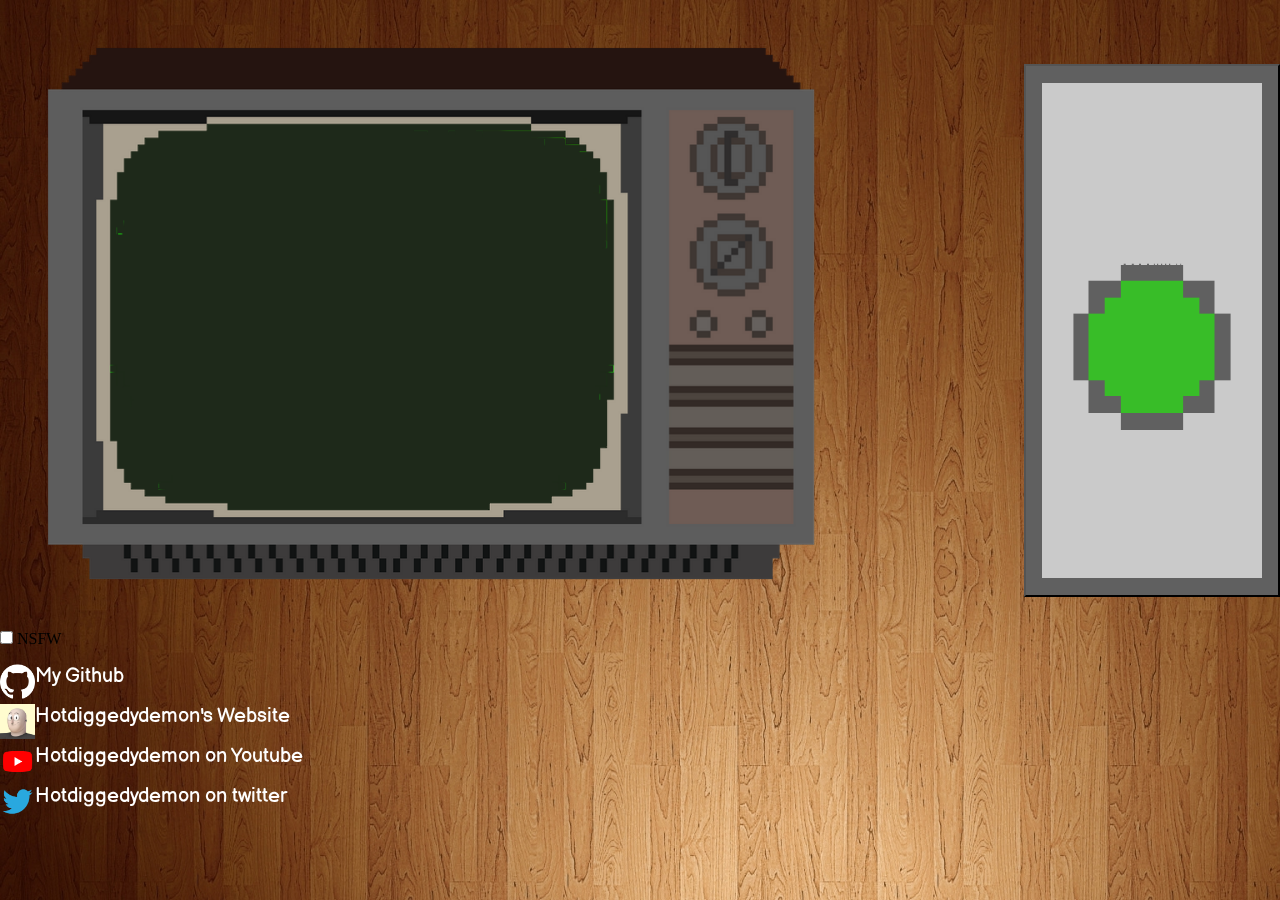
<file: burnbot/index.html>
<!DOCTYPE html>
<html>
<head>
	<title>Burnbot Simulator</title>
	<link rel = "icon" type = "image/png" href = "images/icon.png">
	<link rel = "stylesheet" type = "text/css" href = "style.css">
</head>
<body>

	<div id = "burnbotContainer">
		<img id = "burnbot" src="images/burnbotnoface.png" alt="Burnbot">
		<h1 id="insult"></h1>
	</div>
	<button id = "button0" onclick="calculate();"></button>
	<div  id="creds">
		<input id = "nsfw" type="checkbox" name="nsfw" value="Not_safe"> NSFW</input><br>
		<div class = "did"></div>
		<a href="https://github.com/MrFruitNoJuice" target="_blank">
			<img class="logo" src="images/github.png" alt="Logo">
		</a>
		<a href="https://github.com/MrFruitNoJuice" target="_blank">My Github</a>
		<div class = "did"></div>
		<a href="https://hotdiggedydemon.com" target="_blank">
			<img class="logo" src="images/hotdiggedydemon.jpg" alt="Logo">
		</a>
		<a href="https://hotdiggedydemon.com" target="_blank">Hotdiggedydemon's Website</a>
		<div class = "did"></div>
		<a href="https://www.youtube.com/user/hotdiggedydemon" target="_blank">
			<img class="logo" src="images/youtube.png" alt="Logo">
		</a>
		<a href="https://www.youtube.com/user/hotdiggedydemon" target="_blank">Hotdiggedydemon on Youtube</a>
		<div class = "did"></div>
		<a href="https://twitter.com/BrainDumpTweets" target="_blank">
			<img class="logo" src="images/twitter.png" alt="Logo">
		</a>
		<a href="https://twitter.com/BrainDumpTweets" target="_blank">Hotdiggedydemon on twitter</a>
	</div>
	<script type="text/javascript" src="main.js"></script>

	
</body>
</html>
</file>
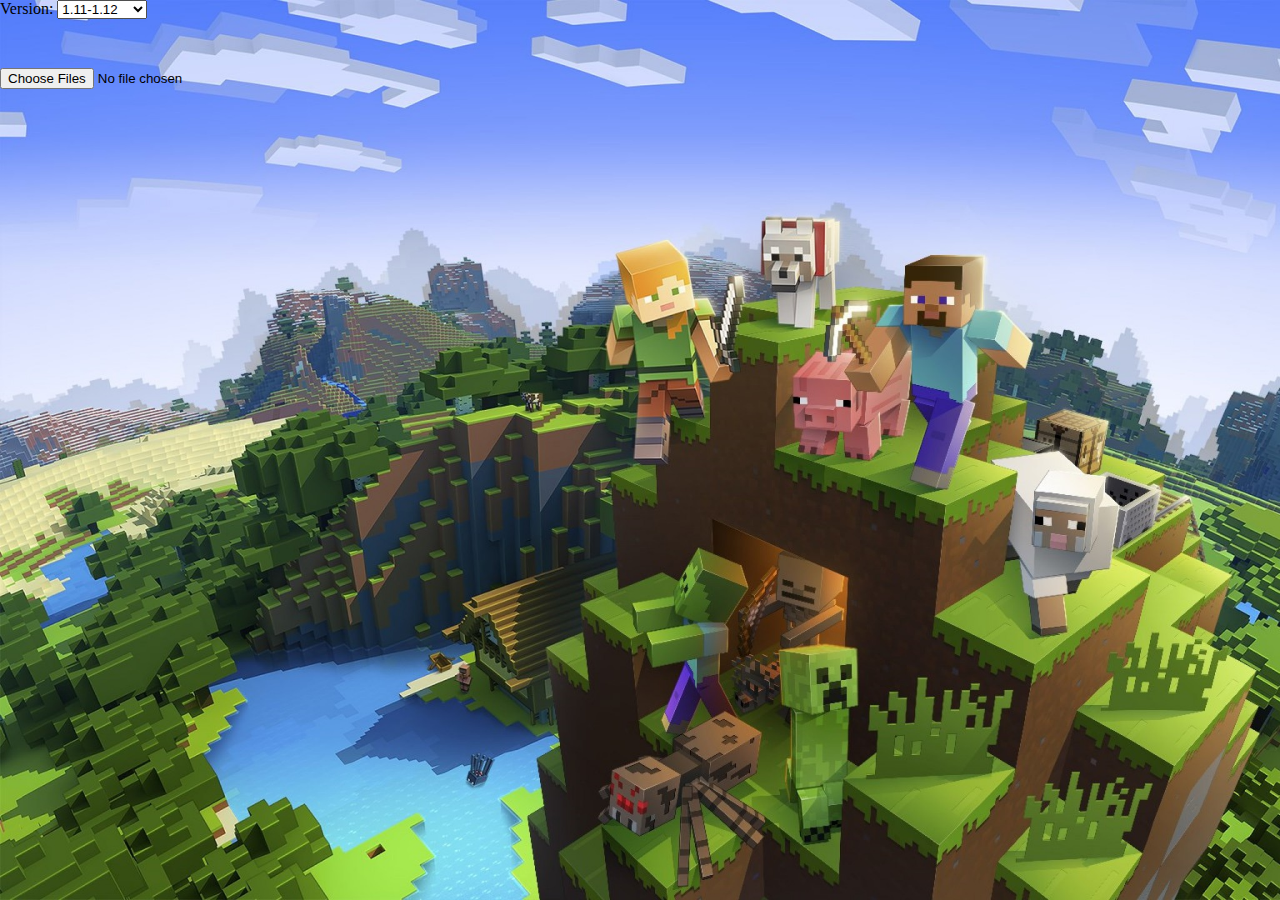
<file: totem/index.html>
<!DOCTYPE html>
<html>
<head>
	<title>Skin2Totem</title>
	<link rel = "icon" type = "image/png" href = "images/totem1.png">
	<link rel = "stylesheet" type = "text/css" href = "style.css">
	<meta charset="UTF-8">
	<meta name="description" content="Convert your minecraft skin into a texture for the totem of undying">
	<meta name="keywords" content="Minecraft, Texture, Undying, Totem, Skin2Totem">
	<meta name="author" content="MrFruit">
	<meta name="viewport" content="width=device-width, initial-scale=1.0">
	<!--[if IE]>
  		<script src="http://html5shiv.googlecode.com/svn/trunk/html5.js"></script>
	<![endif]-->
	<style>
  		article, aside, figure, footer, header, hgroup, 
  		menu, nav, section { display: block; }
	</style>
</head>
<body>
	<div id="spacer1"></div>
	<label for="version">Version:</label>

	<select name="version" id="version">
	  <option value="3">1.11-1.12</option>
	  <option value="4">1.13-1.14</option>
	  <option value="5">1.15-1.16.1</option>
	  <option value="6">1.16.2</option>
	</select>
	<div></div>
	<p id="textOutput"></p>
	<input type="file" id="skin" accept=".jpg, .jpeg, .png" multiple size="50">	
	<canvas id="skinCanvas"></canvas>
	<script src="https://ajax.googleapis.com/ajax/libs/jquery/3.4.1/jquery.min.js"></script>
	<script type="text/javascript" src="main.js"></script>
</body>
</html>
</file>
<file: burnbot/style.css>
*{
	margin:0em;
	padding: 0em;
}
@font-face{
	font-family: 'Balsamiq Sans';
    src: URL('fonts/BalsamiqSans-Regular.ttf') format('truetype');
}
@font-face{
	font-family: 'Venus Rising';
    src: URL('fonts/venus\ rising\ rg.ttf') format('truetype');
}
body {
  background-image: url('images/wood.jpg');
  background-repeat: no-repeat;
  background-attachment: fixed;
  background-size: cover;
}
a{
	text-decoration: none;
	color:#fff;
	font-family: 'Balsamiq Sans', cursive;
	font-size: 20px;
}

a:hover{
	color:red;
}

a:active{
	color:yellow;
}

a:visited{
	color:green;
}
#creds{
	position: fixed;
	top: 70%;
	width: 350px;
}
#burnbot{
	width: 100%;
}
#burnbotContainer{
  position: relative;
  text-align: center;
  color: white;
  width: 70%;
  float: left;
}
#insult{
	position: absolute;
	top: 55%;
	left: 55%;
	transform: translate(-80%, -100%);
	font-family: 'Venus Rising';
	color: lawngreen;
}
#burn{
	width: 100%;
}
#button0{
	background-image: url('images/button0.png');
	background-size: 100% 100%;
	width: 20%;
	height: 40em;
	float: right;
	margin-top: 5%;
}
#button0:active{
	background-image: url('images/button1.png');
}
#nsfw{
	color: #fff;
	font-family: 'Balsamiq Sans', cursive;
	font-size: 20px;
}
.logo{
	float: left;
	width: 10%;
}
.did{
	padding: 0.5em;
}
</file>
<file: totem/style.css>
* {
    margin: 0;
    padding:0;
}

body {
  background-image: url('images/wallpaper.jpg');
  background-repeat: no-repeat;
  background-attachment: fixed;
  background-size: cover;
}

#skinCanvas {
	width: 64px;
	height: 64px;
}
</file>
